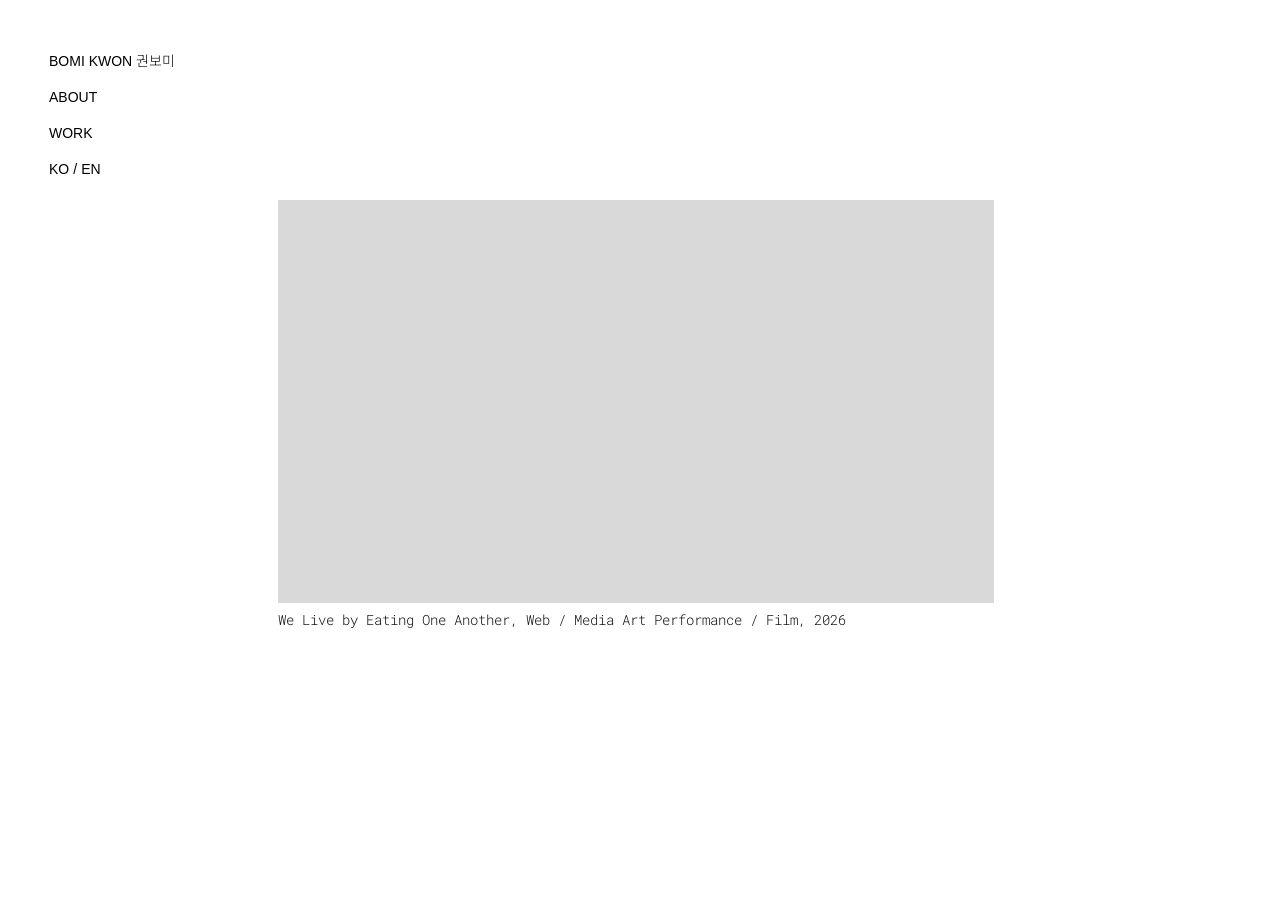
<file: index.html>
<!doctype html>
<html lang="ko">
<head>
  <meta charset="utf-8">
  <meta name="viewport" content="width=device-width, initial-scale=1">
  <title>BOMI KWON 권보미</title>
  <link rel="preconnect" href="https://fonts.googleapis.com">
  <link rel="preconnect" href="https://fonts.gstatic.com" crossorigin>
  <link href="https://fonts.googleapis.com/css2?family=Roboto+Mono:wght@300;400&family=Noto+Sans+KR:wght@300;400&display=swap" rel="stylesheet">
  <link rel="stylesheet" href="assets/css/style.css">
</head>
<body data-page="home">
  <nav class="nav">
    <a href="index.html" data-nav="home">BOMI KWON <span class="ko">권보미</span></a>
    <a href="about.html" data-nav="about">ABOUT</a>
    <a href="work.html" data-nav="work">WORK</a>
  </nav>
  <main id="main" class="main main--home"></main>
  <script src="assets/js/site.js"></script>
</body>
</html>
</file>
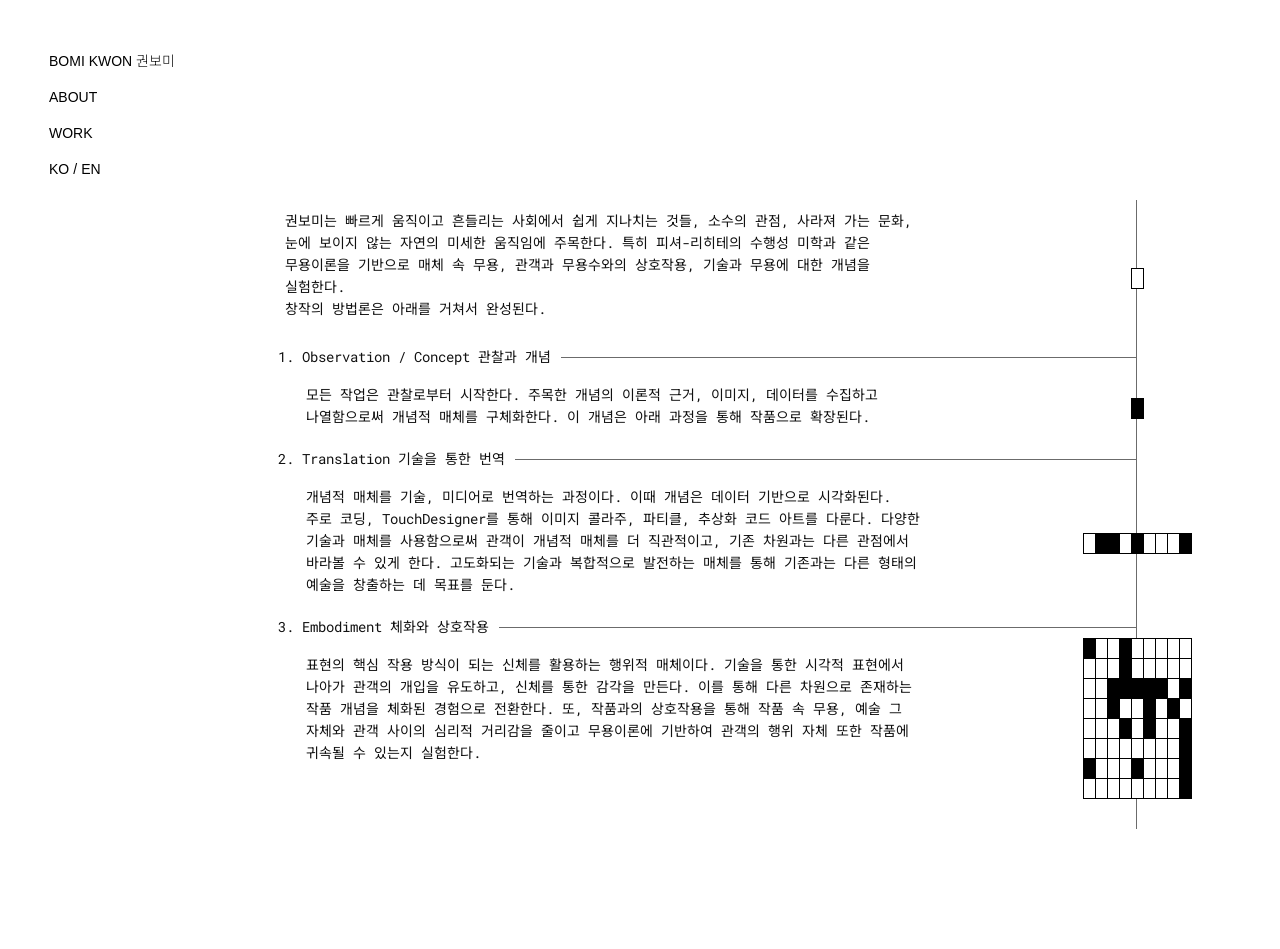
<file: about.html>
<!doctype html>
<html lang="ko">
<head>
  <meta charset="utf-8">
  <meta name="viewport" content="width=device-width, initial-scale=1">
  <title>BOMI KWON 권보미</title>
  <link rel="preconnect" href="https://fonts.googleapis.com">
  <link rel="preconnect" href="https://fonts.gstatic.com" crossorigin>
  <link href="https://fonts.googleapis.com/css2?family=Roboto+Mono:wght@300;400&family=Noto+Sans+KR:wght@300;400&display=swap" rel="stylesheet">
  <link rel="stylesheet" href="assets/css/style.css">
</head>
<body data-page="about">
  <nav class="nav">
    <a href="index.html" data-nav="home">BOMI KWON <span class="ko">권보미</span></a>
    <a href="about.html" data-nav="about">ABOUT</a>
    <a href="work.html" data-nav="work">WORK</a>
  </nav>
  <main id="main" class="main main--about"></main>
  <script src="assets/js/site.js"></script>
</body>
</html>
</file>
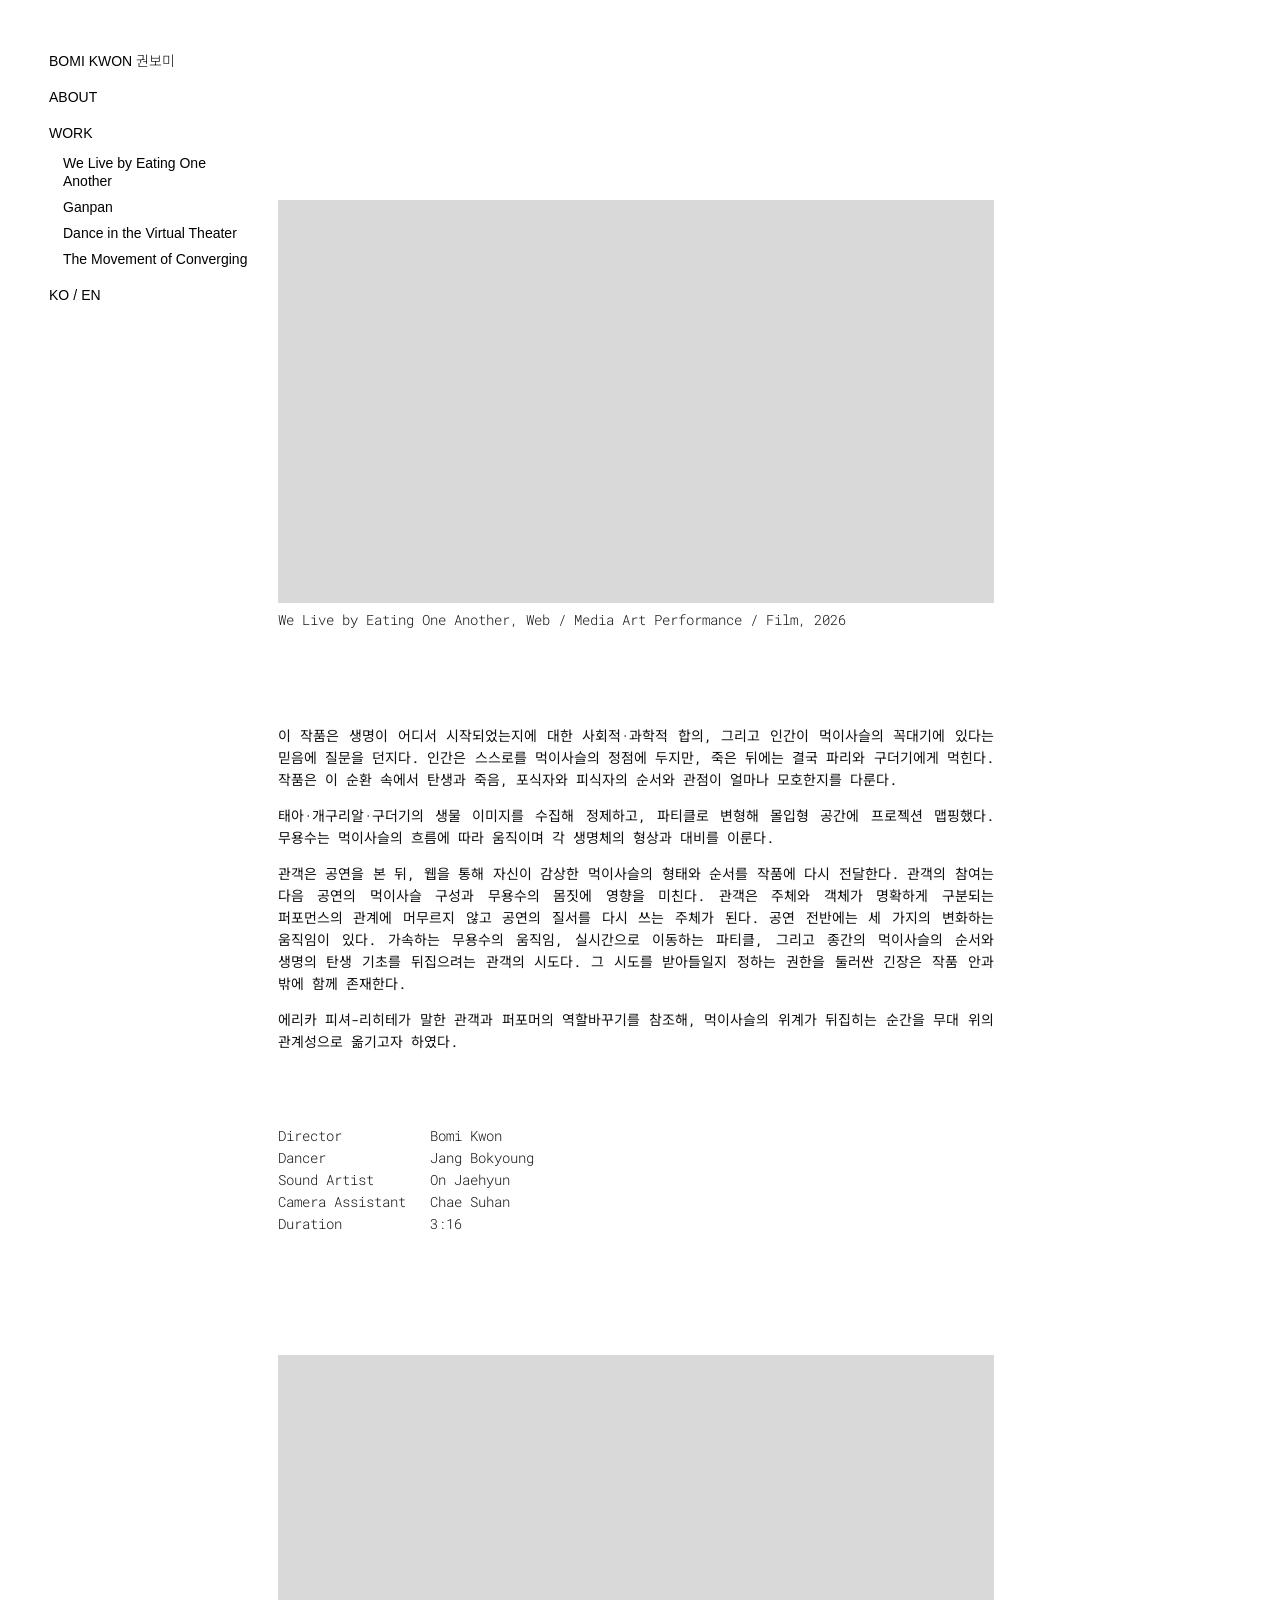
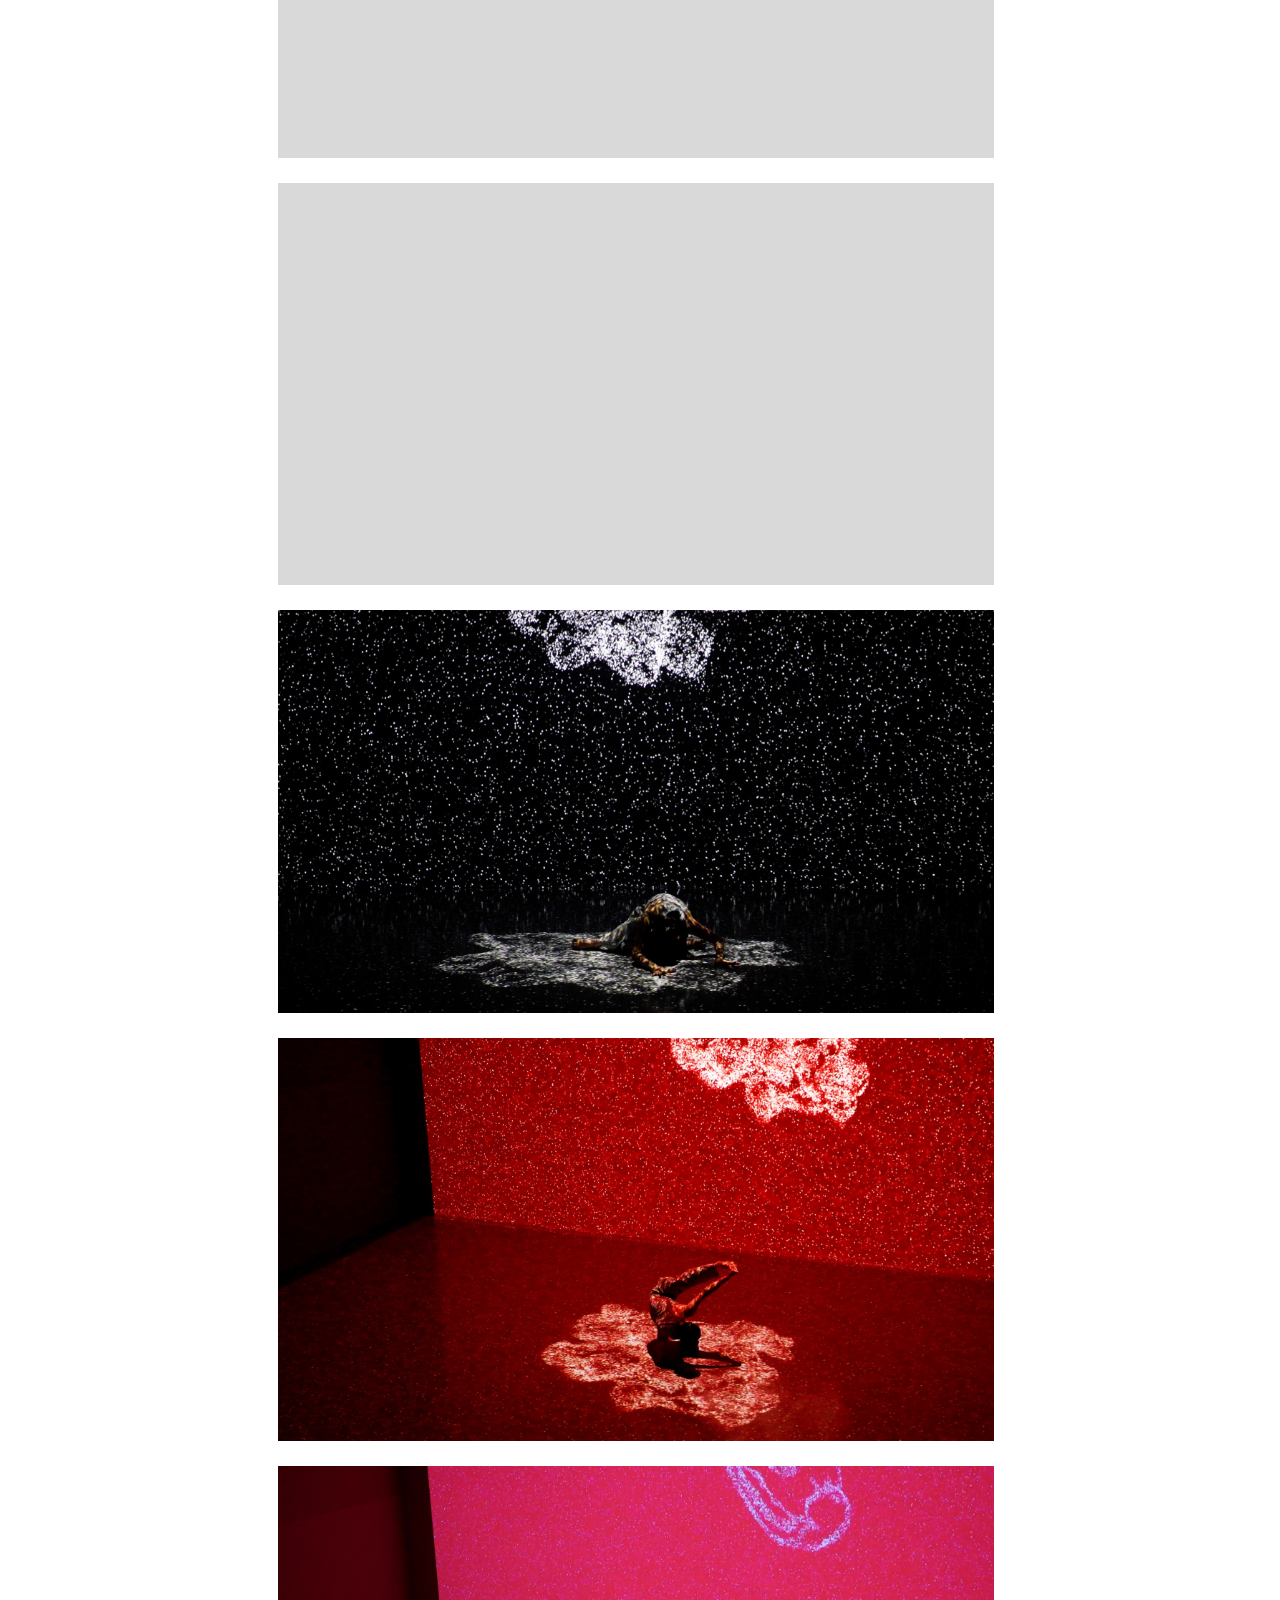
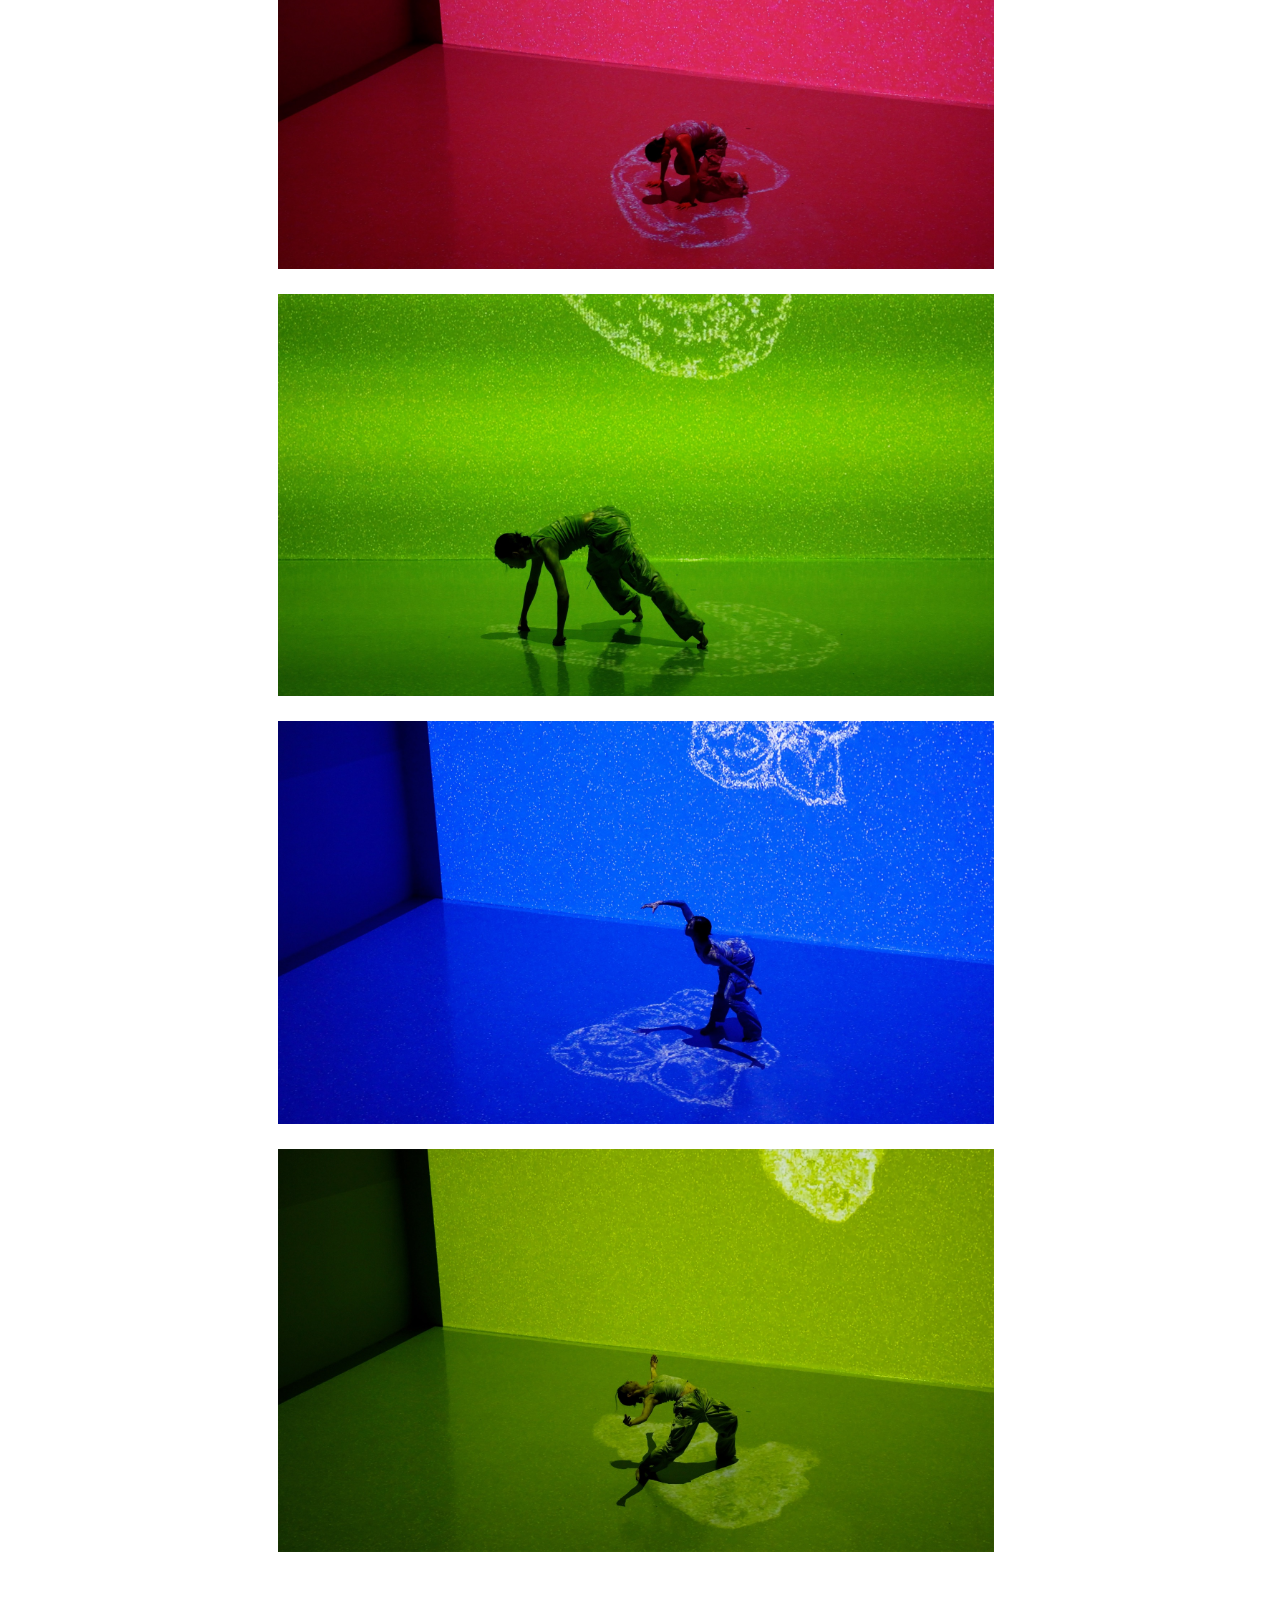
<file: work.html>
<!doctype html>
<html lang="ko">
<head>
  <meta charset="utf-8">
  <meta name="viewport" content="width=device-width, initial-scale=1">
  <title>BOMI KWON 권보미</title>
  <link rel="preconnect" href="https://fonts.googleapis.com">
  <link rel="preconnect" href="https://fonts.gstatic.com" crossorigin>
  <link href="https://fonts.googleapis.com/css2?family=Roboto+Mono:wght@300;400&family=Noto+Sans+KR:wght@300;400&display=swap" rel="stylesheet">
  <link rel="stylesheet" href="assets/css/style.css">
</head>
<body data-page="work">
  <nav class="nav">
    <a href="index.html" data-nav="home">BOMI KWON <span class="ko">권보미</span></a>
    <a href="about.html" data-nav="about">ABOUT</a>
    <a href="work.html" data-nav="work">WORK</a>
  </nav>
  <main id="main" class="main main--work"></main>
  <script src="assets/js/site.js"></script>
</body>
</html>
</file>
<file: assets/css/style.css>
/* ---------- base ---------- */
:root {
  --ink: #000;
  --muted: #111;
  --rule: #6b6b6b;
  --placeholder: #d9d9d9;
  --bg: #fff;

  --sans:
    "Helvetica Neue", "HelveticaNeue-Light", Helvetica, Arial,
    "Apple SD Gothic Neo", "Noto Sans KR", sans-serif;
  --mono: "Roboto Mono", "Noto Sans KR", ui-monospace, Menlo, monospace;

  /* layout measured from the 1280px reference */
  --content-left: 21.7vw; /* 278px @1280, shared by HOME / WORK / ABOUT */
  --content-width: min(55.94vw, 1100px); /* 716px @1280 */
}

* {
  box-sizing: border-box;
}

html {
  -webkit-text-size-adjust: 100%;
}

body {
  margin: 0;
  background: var(--bg);
  color: var(--ink);
  font-family: var(--sans);
  -webkit-font-smoothing: antialiased;
}

a {
  color: inherit;
  text-decoration: none;
}
img,
iframe,
video {
  display: block;
  max-width: 100%;
}

/* ---------- navigation ---------- */
.nav {
  position: fixed;
  top: 0;
  left: 0;
  z-index: 10;
  display: flex;
  flex-direction: column;
  gap: 18px;
  /* keep clear of the content column */
  max-width: calc(var(--content-left) - 24px);
  padding: 52px 0 0 49px;
  font-size: 14px;
  font-weight: 300;
  line-height: 18px;
}
.nav a {
  width: max-content;
  max-width: 100%;
}
.nav a:hover,
.nav a.is-active {
  font-weight: 500;
}
.nav .ko {
  font-weight: 300;
}

/* KO / EN switch */
.lang {
  display: flex;
  gap: 4px;
}
.lang button {
  padding: 0;
  border: 0;
  background: none;
  color: inherit;
  font: inherit;
  cursor: pointer;
}
.lang button:hover,
.lang button.is-active {
  font-weight: 500;
}

/* work titles under WORK */
.nav__works {
  display: flex;
  flex-direction: column;
  gap: 8px;
  margin: -6px 0 0;
  padding: 0 0 0 14px;
  list-style: none;
}
.nav__works a {
  width: auto;
}

/* ---------- media + captions (HOME / WORK) ---------- */
.main--home,
.main--work {
  padding: 200px 0 160px var(--content-left);
}

.frame {
  width: var(--content-width);
  aspect-ratio: 16 / 9;
  background: var(--placeholder);
  overflow: hidden;
}
.frame img,
.frame video,
.frame iframe {
  width: 100%;
  height: 100%;
  border: 0;
  object-fit: cover;
}

.caption,
.text {
  font-family: var(--mono);
  font-weight: 300;
  font-size: 14px;
  line-height: 18px;
  color: var(--muted);
}

.caption {
  width: var(--content-width);
  margin: 8px 0 0;
}

/* ---------- WORK ---------- */

.work .text {
  width: var(--content-width);
  margin: 96px 0 120px;
  line-height: 22px;
  word-break: keep-all;
  overflow-wrap: break-word;
  text-align: justify;
}
.work .text p {
  margin: 0 0 14px;
  font-weight: 400;
}
.work .credits {
  margin: 72px 0 0;
  line-height: 22px;
}
.work .credits div {
  display: flex;
  gap: 1ch;
}
.work .credits dt {
  min-width: 18ch;
}
.work .credits dd {
  margin: 0;
}

.work .gallery {
  display: flex;
  flex-direction: column;
  gap: 25px;
}
.work .gallery .frame {
  aspect-ratio: auto;
  background: var(--placeholder);
}
.work .gallery .frame img {
  height: auto;
}
/* videos keep the 16:9 frame inside the gallery */
.work .gallery .frame--video {
  aspect-ratio: 16 / 9;
}

/* ---------- ABOUT ---------- */
.main--about {
  padding: 200px 89px 120px var(--content-left);
}

.about {
  --marker-col: 108px;
  position: relative;
  display: grid;
  /* text column fills the space up to the diagram, leaving an 80px gutter */
  grid-template-columns: minmax(0, 1fr) 160px var(--marker-col);
  column-gap: 0;
  row-gap: 0;
  max-width: 1040px;
  padding: 10px 0 30px;
}

/* the vertical spine */
.about::after {
  content: "";
  position: absolute;
  top: 0;
  bottom: 0;
  right: calc(var(--marker-col) / 2);
  width: 1px;
  background: var(--rule);
}

/* same type + spacing as the WORK description */
.about .text {
  margin: 0;
  line-height: 22px;
  font-weight: 400;
  word-break: keep-all;
}
.about .text p {
  margin: 0 0 14px;
}
.about .text p:last-child {
  margin-bottom: 0;
}

.about__row {
  display: contents;
}
.about__row > .text {
  grid-column: 1;
  align-self: start;
}
.about__row > .marker {
  grid-column: 3;
  align-self: center;
  justify-self: center;
  position: relative;
  z-index: 1;
}

.about__intro {
  padding: 0 0 26px 7px;
}
.about__body {
  padding: 16px 0 20px 28px;
}

.about__heading {
  grid-column: 1 / -1;
  display: flex;
  align-items: center;
  margin: 0;
  padding-right: calc(var(--marker-col) / 2);
  font-weight: 300;
}
.about__heading::after {
  content: "";
  margin-left: 10px;
  flex: 1;
  height: 1px;
  background: var(--rule);
}
.about__heading .num {
  margin-right: 1ch;
}

/* markers: cell 12×20, drawn as a grid of bordered boxes */
.marker {
  --cols: 1;
  display: grid;
  grid-template-columns: repeat(var(--cols), 12px);
  grid-auto-rows: 20px;
  background: var(--bg);
  border-left: 1px solid var(--ink);
  border-top: 1px solid var(--ink);
}
.marker i {
  border-right: 1px solid var(--ink);
  border-bottom: 1px solid var(--ink);
  background: var(--bg);
  transition: background-color 0.25s;
}
.marker i.on {
  background: var(--ink);
}
.marker--grid i {
  cursor: crosshair;
}

/* ---------- responsive ---------- */
@media (max-width: 900px) {
  :root {
    --content-left: 16px;
    --content-width: 100%;
  }
  .nav {
    position: static;
    flex-direction: row;
    flex-wrap: wrap;
    gap: 8px 20px;
    max-width: none;
    padding: 24px 16px 0;
  }
  .nav__works {
    flex-basis: 100%;
    flex-direction: row;
    flex-wrap: wrap;
    gap: 6px 16px;
    margin: 4px 0 0;
    padding: 0;
  }
  .main--home,
  .main--work {
    padding: 40px 16px 96px;
  }
  .work .text {
    text-align: left;
  }
  .work .credits dt {
    min-width: 14ch;
  }

  .main--about {
    padding: 64px 16px 96px;
  }
  .about {
    grid-template-columns: minmax(0, 1fr) 0 0;
    padding: 0;
  }
  .about::after,
  .about__row > .marker {
    display: none;
  }
  .about__heading {
    padding-right: 0;
  }
  .about__intro {
    padding-left: 0;
  }
  .about__body {
    padding-left: 16px;
  }
}
</file>
